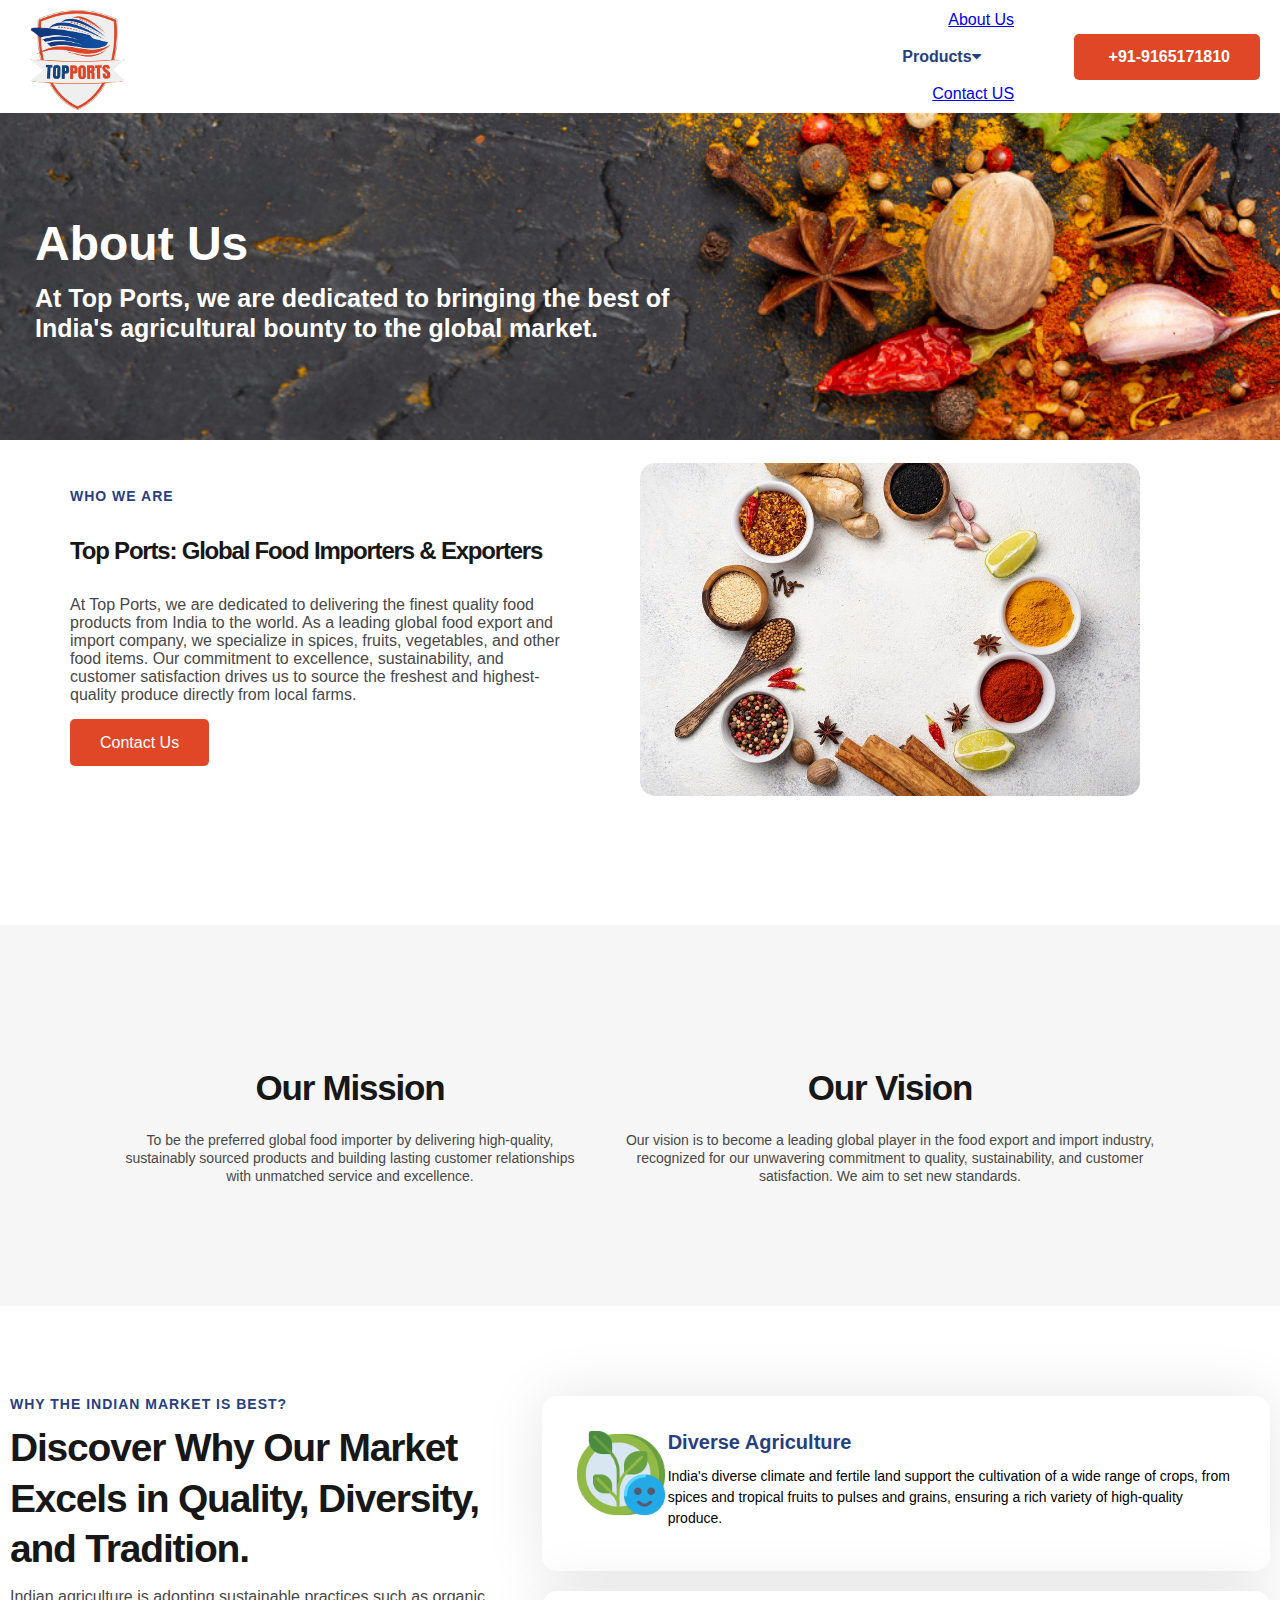
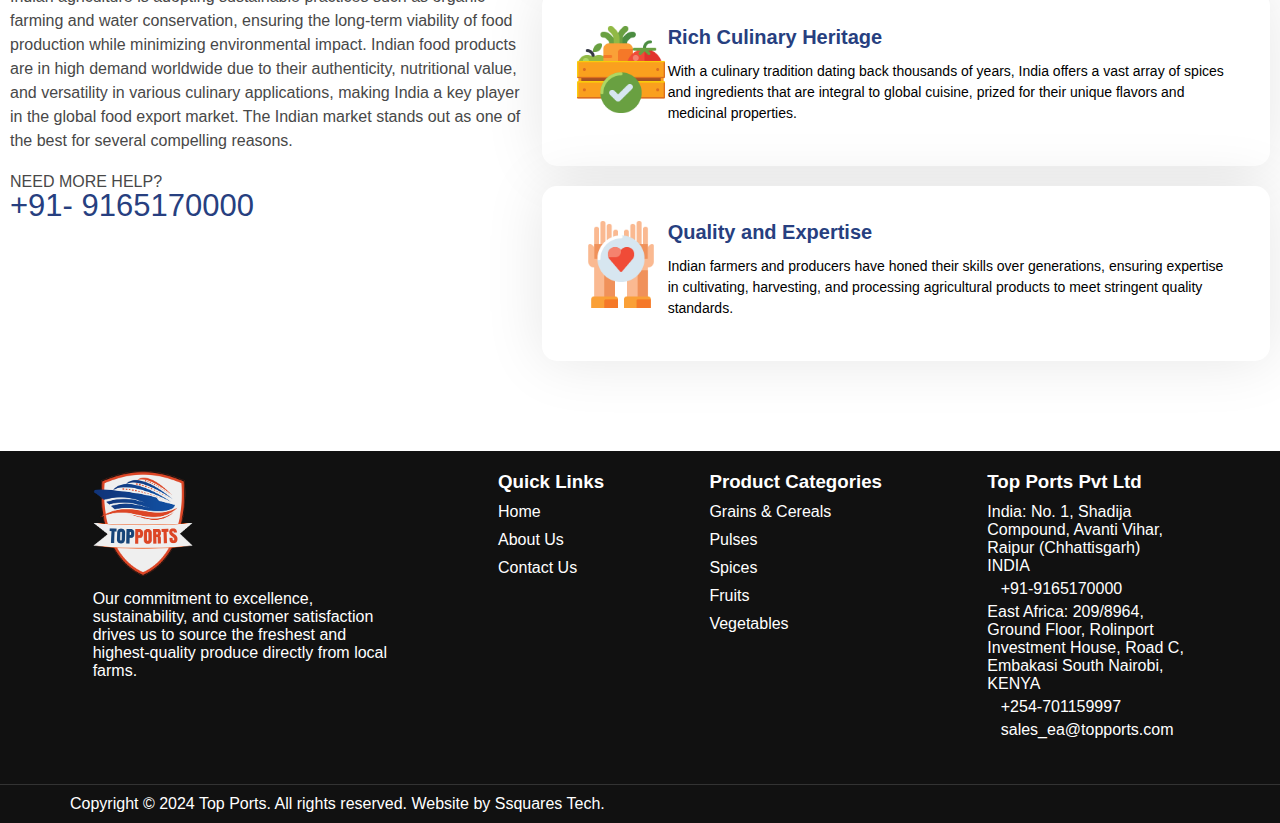
<file: about.html>
<!DOCTYPE html>
<html lang="en">
<head>
    <meta charset="UTF-8">
    <meta name="viewport" content="width=device-width, initial-scale=1.0">
    <title>AboutUs-TopPorts</title>
    <link rel="stylesheet" href="about.css">
    <link rel="stylesheet" href="https://cdnjs.cloudflare.com/ajax/libs/font-awesome/4.7.0/css/font-awesome.min.css">
    <link rel="stylesheet" href="https://site-assets.fontawesome.com/releases/v6.6.0/css/all.css">
    <link rel="stylesheet" href="https://site-assets.fontawesome.com/releases/v6.6.0/css/sharp-duotone-solid.css">
    <link rel="stylesheet" href="https://site-assets.fontawesome.com/releases/v6.6.0/css/sharp-thin.css">
    <link rel="stylesheet" href="https://site-assets.fontawesome.com/releases/v6.6.0/css/sharp-solid.css">
    <link rel="stylesheet" href="https://site-assets.fontawesome.com/releases/v6.6.0/css/sharp-regular.css">
    <link rel="stylesheet" href="https://site-assets.fontawesome.com/releases/v6.6.0/css/sharp-light.css">
    <link rel="stylesheet" href="https://cdnjs.cloudflare.com/ajax/libs/OwlCarousel2/2.3.4/assets/owl.carousel.min.css" integrity="sha512-tS3S5qG0BlhnQROyJXvNjeEM4UpMXHrQfTGmbQ1gKmelCxlSEBUaxhRBj/EFTzpbP4RVSrpEikbmdJobCvhE3g==" crossorigin="anonymous" referrerpolicy="no-referrer" />
    <link rel="stylesheet" href="https://cdnjs.cloudflare.com/ajax/libs/OwlCarousel2/2.3.4/assets/owl.theme.default.min.css" integrity="sha512-sMXtMNL1zRzolHYKEujM2AqCLUR9F2C4/05cdbxjjLSRvMQIciEPCQZo++nk7go3BtSuK9kfa/s+a4f4i5pLkw==" crossorigin="anonymous" referrerpolicy="no-referrer" />

</head>
<body>
    <section class="header">
        <nav>
            <a href="index.html"><img src="img/TopPorts-logo.png"></a>

            <div class="navbar" id="navbar">
                
                <a href="about.html">About Us</a>
                <div class="subnav">
                  <button class="subnavbtn">Products<i class="fa fa-caret-down"></i></button>
                  <div class="subnav-content">
                    <a href="#company">Fruits</a>
                    <a href="#team">Grains & Cereals</a>
                    <a href="#careers">Pulses</a>
                    <a href="#careers">Spices</a>
                    <a href="#careers">Vegetables</a>
                  </div>
                </div>
                <a href="contact.html">Contact US</a>
            </div>
            <i id="openIcon" class="fa-duotone fa-solid fa-bars" onclick="showMenu()"></i>
            <i id="closeIcon" class="fa-sharp fa-solid fa-x" onclick="hideMenu()"></i>

        </nav>

        <div class="call">
            <div class="phone-call">
                <i class="fa fa-regular fa-phone-volume"></i>
                <span>+91-9165171810</span>
            </div>
        </div>
    </section>

    <!----- About Us ----->
    <section class="about">
        <div class="about-image"></div>
        <div class="about-text">
           <h1>About Us</h1>
           <h4>At Top Ports, we are dedicated to bringing the best of <br>India's agricultural bounty to the global market.</h4>
        </div> 
    </section>

    <!-- WHO WE ARE -->
    <section class="wwa-main">
        
        <div class="wwa">
            <div class="wwa-text">
                <h6>WHO WE ARE</h6>
                <h2>Top Ports: Global Food Importers & Exporters</h2>
                <p>At Top Ports, we are dedicated to delivering the finest quality food products from India to the world. As a leading global food export and import company, we specialize in spices, fruits, vegetables, and other food items. Our commitment to excellence, sustainability, and customer satisfaction drives us to source the freshest and highest-quality produce directly from local farms.</p>
                <a href="contact.html" class="about-btn">Contact Us</a>
            </div>
        </div>  
        <div class="wwa">
            <div class="wwa-pic">
                <img src="img/about-us-2jpg.jpg">
            </div>
        </div>
    </section>


    <!-- Our Mission -->
    <section class="our-main">
        <div class="o-m">
            <i style="color: #DF4727; font-size: 35px; margin-bottom: 10px;" class="fa-sharp fa-solid fa-crosshairs"></i>
            <h2>Our Mission</h2>
            <p>To be the preferred global food importer by delivering high-quality, sustainably sourced products and building lasting customer relationships with unmatched service and excellence.</p>
        </div>

        <div class="o-v">
            <i style="color: #DF4727; font-size: 35px; margin-bottom: 10px;" class="fa-sharp fa-solid fa-eye"></i>
            <h2>Our Vision</h2>
            <p>Our vision is to become a leading global player in the food export and import industry, recognized for our unwavering commitment to quality, sustainability, and customer satisfaction. We aim to set new standards.</p>
        </div>
    </section>







   



    <!-- WHY THE INDIAN MARKET IS BEST? -->
    <section class="imb">
        <div class="imb-main">
            <div class="imb-text">
                <h6>WHY THE INDIAN MARKET IS BEST?</h6>
                <h2>Discover Why Our Market Excels in Quality, Diversity, and Tradition.</h2>
                <p>Indian agriculture is adopting sustainable practices such as organic farming and water conservation, ensuring the long-term viability of food production while minimizing environmental impact. Indian food products are in high demand worldwide due to their authenticity, nutritional value, and versatility in various culinary applications, making India a key player in the global food export market. The Indian market stands out as one of the best for several compelling reasons.</p>
                <p><i style="color: #DF4727; font-size: 20px;" class="fa-sharp fa-solid fa-circle-phone"></i> NEED MORE HELP? <br><span style="color: #273F80; font-size: 31px;">+91- 9165170000</span></p>
            </div>
            <div class="imb-submain">
                <div class="imb-box">
                    <div class="imb-pic">
                        <img src="img/Vegan-Friendly.png">
                    </div>
                    <div class="imb-t">
                        <h1>Diverse Agriculture</h1>
                        <p>India's diverse climate and fertile land support the cultivation of a wide range of crops, from spices and tropical fruits to pulses and grains, ensuring a rich variety of high-quality produce.</p>
                    </div>
                </div>
                <div class="imb-box">
                    <div class="imb-pic">
                        <img src="img/Fresh-Produce.png">
                    </div>
                    <div class="imb-t">
                        <h1>Rich Culinary Heritage</h1>
                        <p>With a culinary tradition dating back thousands of years, India offers a vast array of spices and ingredients that are integral to global cuisine, prized for their unique flavors and medicinal properties.</p>
                    </div>
                </div>
                <div class="imb-box">
                    <div class="imb-pic">
                        <img src="img/Handmade-1.png">
                    </div>
                    <div class="imb-t">
                        <h1>Quality and Expertise</h1>
                        <p>Indian farmers and producers have honed their skills over generations, ensuring expertise in cultivating, harvesting, and processing agricultural products to meet stringent quality standards.</p>
                    </div>
                </div>
            </div> 
        </div>
    </section>












    <footer class="footer">
        <div class="footer-container">
            <div class="footer-logo">
                <img src="img/TopPorts-logo.png" alt="Top Ports Logo" class="logo">
                <p>Our commitment to excellence, sustainability, and customer satisfaction drives us to source the freshest and highest-quality produce directly from local farms.</p>
            </div>
            <div class="footer-links">
                <h3>Quick Links</h3>
                <ul>
                    <li><a href="#"><i style="color: #DF4727; font-size: 12px;" class="fa-sharp fa-solid fa-greater-than"></i> Home</a></li>
                    <li><a href="#"><i style="color: #DF4727; font-size: 12px;" class="fa-sharp fa-solid fa-greater-than"></i> About Us</a></li>
                    <li><a href="#"><i style="color: #DF4727; font-size: 12px;" class="fa-sharp fa-solid fa-greater-than"></i> Contact Us</a></li>
                </ul>
            </div>
            <div class="footer-categories">
                <h3>Product Categories</h3>
                <ul>
                    <li><a href="#"><i style="color: #DF4727; font-size: 12px;" class="fa-sharp fa-solid fa-greater-than"></i> Grains & Cereals</a></li>
                    <li><a href="#"><i style="color: #DF4727; font-size: 12px;" class="fa-sharp fa-solid fa-greater-than"></i> Pulses</a></li>
                    <li><a href="#"><i style="color: #DF4727; font-size: 12px;" class="fa-sharp fa-solid fa-greater-than"></i> Spices</a></li>
                    <li><a href="#"><i style="color: #DF4727; font-size: 12px;" class="fa-sharp fa-solid fa-greater-than"></i> Fruits</a></li>
                    <li><a href="#"><i style="color: #DF4727; font-size: 12px;" class="fa-sharp fa-solid fa-greater-than"></i> Vegetables</a></li>
                </ul>
            </div>
            <div class="footer-contact">
                <h3>Top Ports Pvt Ltd</h3>
                <p><i style="color: #DF4727; font-size: 12px;" class="fa-sharp fa-regular fa-location-dot"></i> India: No. 1, Shadija Compound, Avanti Vihar, Raipur (Chhattisgarh) INDIA</p>
                <p><i style="color: #DF4727; font-size: 12px;" class="fa-sharp-duotone fa-solid fa-phone"></i> +91-9165170000</p>
                <p><i style="color: #DF4727; font-size: 12px;" class="fa-sharp fa-regular fa-location-dot"></i> East Africa: 209/8964, Ground Floor, Rolinport Investment House, Road C, Embakasi South Nairobi, KENYA</p>
                <p><i style="color: #DF4727; font-size: 12px;" class="fa-sharp-duotone fa-solid fa-phone"></i> +254-701159997</p>
                <p><i style="color: #DF4727; font-size: 12px;" class="fa-duotone fa-solid fa-envelope"></i> sales_ea@topports.com</p>
            </div>
        </div>
        <div class="footer-bottom">
            <p>Copyright © 2024 Top Ports. All rights reserved. Website by Ssquares Tech.</p>
            <div class="social-icons">
                <a href="#"><i style="color: #DF4727; font-size: 28px;" class="fa-brands fa-square-facebook"></i></a>
                <a href="#"><i style="color: #DF4727; font-size: 28px;" class="fa-brands fa-square-instagram"></i></a>
                <a href="#"><i style="color: #DF4727; font-size: 28px;" class="fa-brands fa-square-twitter"></i></a>
            </div>
        </div>
    </footer>

    
   
    

    <script src="https://cdnjs.cloudflare.com/ajax/libs/jquery/3.7.1/jquery.min.js" integrity="sha512-v2CJ7UaYy4JwqLDIrZUI/4hqeoQieOmAZNXBeQyjo21dadnwR+8ZaIJVT8EE2iyI61OV8e6M8PP2/4hpQINQ/g==" crossorigin="anonymous" referrerpolicy="no-referrer"></script>
    <script src="https://cdnjs.cloudflare.com/ajax/libs/OwlCarousel2/2.3.4/owl.carousel.min.js" integrity="sha512-bPs7Ae6pVvhOSiIcyUClR7/q2OAsRiovw4vAkX+zJbw3ShAeeqezq50RIIcIURq7Oa20rW2n2q+fyXBNcU9lrw==" crossorigin="anonymous" referrerpolicy="no-referrer"></script>
    <script type="text/javascript">
        $('.owl-carousel').owlCarousel({
            loop:true,
            margin:20,
            nav:false,
            dot:true,
            responsive:{
                0:{
                    items:1
                },
                600:{
                    items:1
                },
                1000:{
                    items:3
                }
            }
        })
    </script>

    

    <!----JavaScript for Toggle Menu---->
    <script>
        var navLinks= document.getElementById("navLinks");
        function showMenu() {
            navLinks.style.right = "0";
            if (navLinks.style.display === "block") {
                navLinks.style.display = "none";
            } else {
              navLinks.style.display = "block";
        }
        }
        // function hideMenu() {
        //     navLinks.style.right = "-100%";
        // }
    </script>



</body>
</html>
</file>
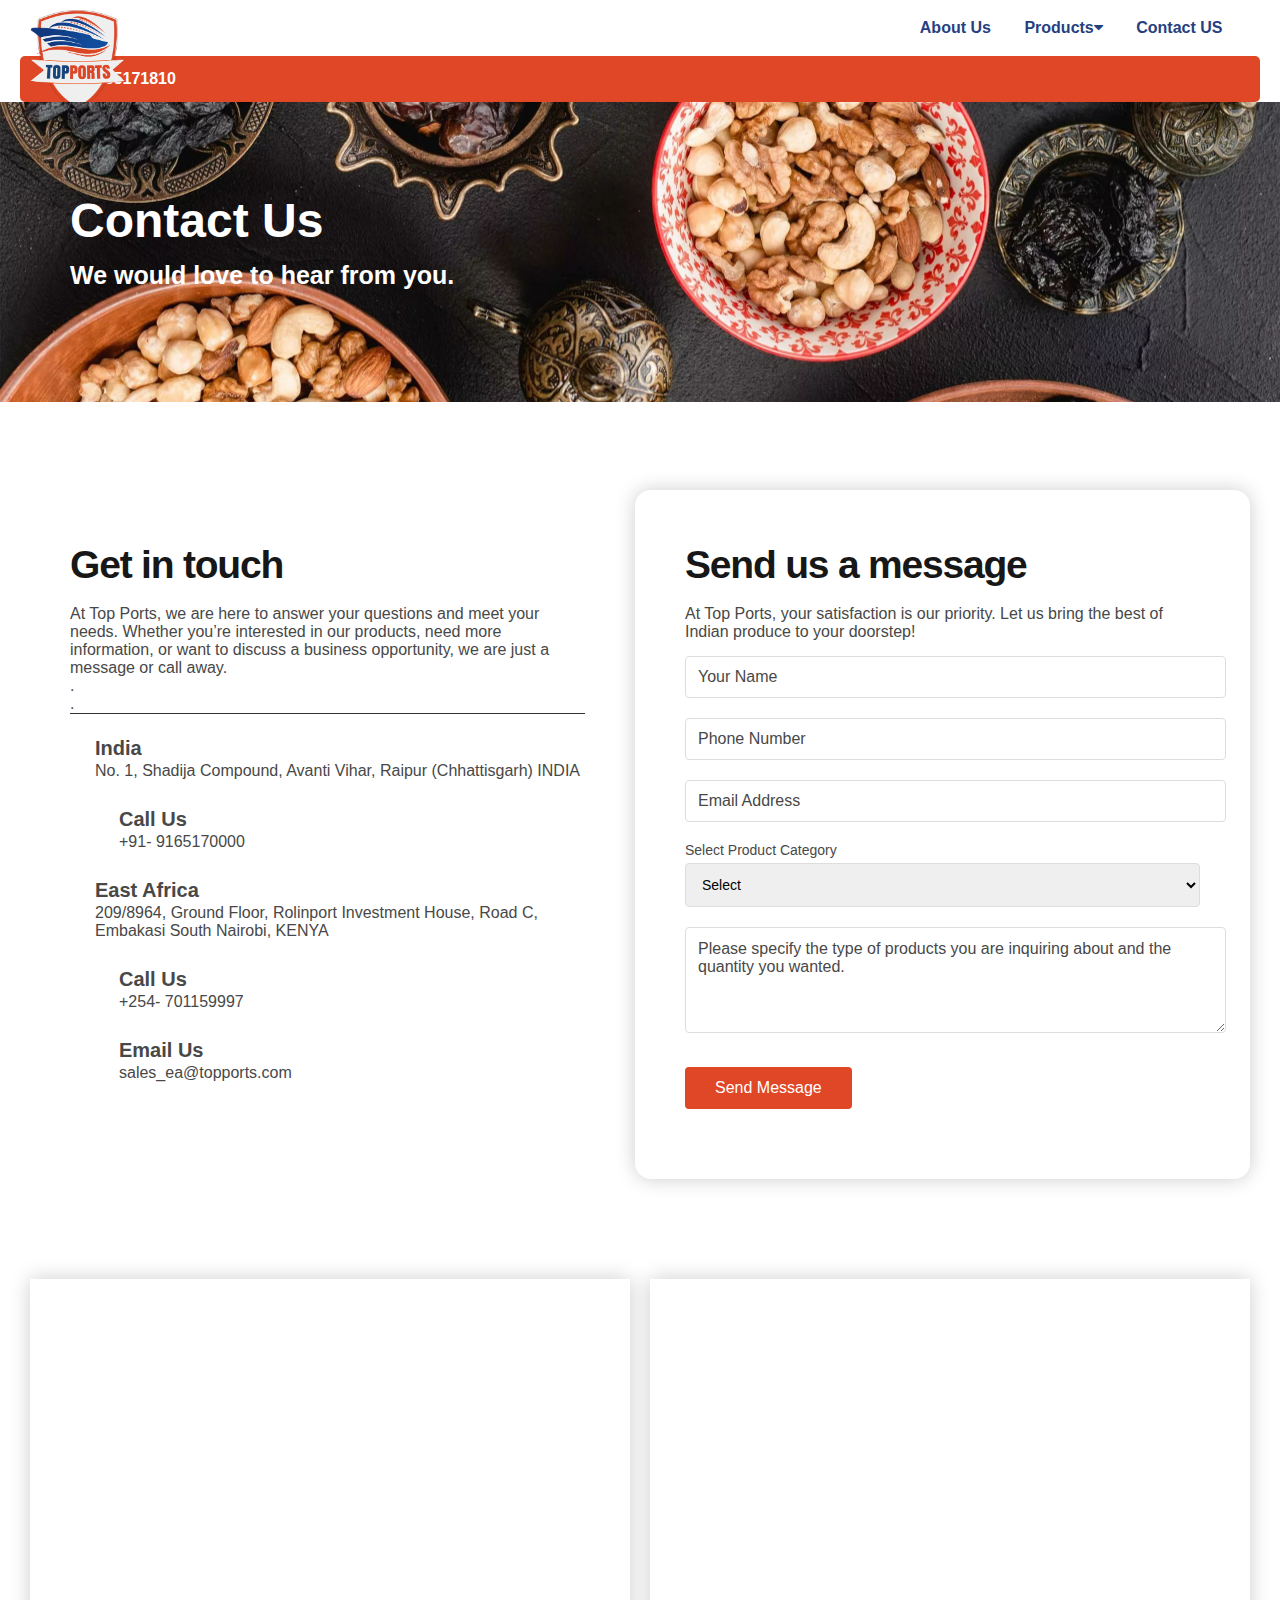
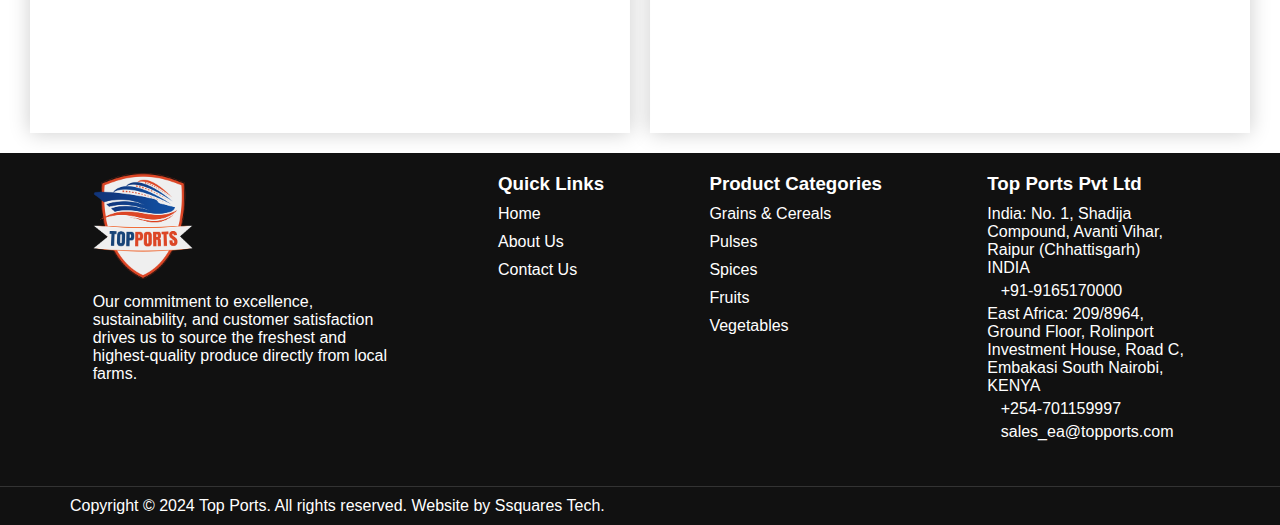
<file: contact.html>
<!DOCTYPE html>
<html lang="en">
<head>
    <meta charset="UTF-8">
    <meta name="viewport" content="width=device-width, initial-scale=1.0">
    <title>Contact-TopPorts</title>
    <link rel="stylesheet" href="contact.css">
    <link rel="stylesheet" href="about.css">
    <link rel="stylesheet" href="https://cdnjs.cloudflare.com/ajax/libs/font-awesome/4.7.0/css/font-awesome.min.css">
    <link rel="stylesheet" href="https://site-assets.fontawesome.com/releases/v6.6.0/css/all.css">
    <link rel="stylesheet" href="https://site-assets.fontawesome.com/releases/v6.6.0/css/sharp-duotone-solid.css">
    <link rel="stylesheet" href="https://site-assets.fontawesome.com/releases/v6.6.0/css/sharp-thin.css">
    <link rel="stylesheet" href="https://site-assets.fontawesome.com/releases/v6.6.0/css/sharp-solid.css">
    <link rel="stylesheet" href="https://site-assets.fontawesome.com/releases/v6.6.0/css/sharp-regular.css">
    <link rel="stylesheet" href="https://site-assets.fontawesome.com/releases/v6.6.0/css/sharp-light.css">
</head>
<body>
    <header>
        <nav>
            <a href="index.html"><img src="img/TopPorts-logo.png"></a>

            <div class="nav-links" id="nav-links">
                
                <a href="#home">About Us</a>
                <div class="subnav">
                  <button class="subnavbtn">Products<i class="fa fa-caret-down"></i></button>
                  <div class="subnav-content">
                    <a href="#company">Fruits</a>
                    <a href="#team">Grains & Cereals</a>
                    <a href="#careers">Pulses</a>
                    <a href="#careers">Spices</a>
                    <a href="#careers">Vegetables</a>
                  </div>
                </div>
                <a href="#contact">Contact US</a>
            </div>
            <i id="openIcon" class="fa-duotone fa-solid fa-bars" onclick="showMenu()"></i>
            <i id="closeIcon" class="fa-sharp fa-solid fa-x" onclick="hideMenu()"></i>

        </nav>

        <div class="call">
            <div class="phone-call">
                <i class="fa fa-regular fa-phone-volume"></i>
                <span>+91-9165171810</span>
            </div>
        </div>
    </header>
    <main>
         <!----- Contact Us ----->
    <section class="contact">
        <div class="contact-image"></div>
        <div class="contact-text">
           <h1>Contact Us</h1>
           <h4>We would love to hear from you.</h4>
        </div> 
    </section>

          <!-- Details -->
    <section class="details">
        <div class="details-main">
            <div class="d-main">

                <div class="git">
                    <h2>Get in touch</h2>
                    <p>At Top Ports, we are here to answer your questions and meet your needs. Whether you’re interested in our products, need more information, or want to discuss a business opportunity, we are just a message or call away.<br>.<br>.</p>  
                </div>

                <div class="git-info">
    
                    <div class="git-data">
                        <div class="git-pic">
                            <i style="color: #DF4727; font-size: 32px;" class="fa-sharp fa-regular fa-location-dot"></i>
                        </div>
                        <div class="git-text">
                            <h1>India</h1>
                            <p>No. 1, Shadija Compound, Avanti Vihar, Raipur (Chhattisgarh) INDIA</p>
                        </div>    
                    </div>
                    <div class="git-data">
                        <div class="git-pic">
                            <i style="color: #DF4727; font-size: 32px;" class="fa-sharp-duotone fa-solid fa-phone"></i>
                        </div>
                        <div class="git-text">
                            <h1>Call Us</h1>
                            <p>+91- 9165170000</p>
                        </div>    
                    </div>
                    <div class="git-data">
                        <div class="git-pic">
                            <i style="color: #DF4727; font-size: 32px;" class="fa-sharp fa-regular fa-location-dot"></i>
                        </div>
                        <div class="git-text">
                            <h1>East Africa</h1>
                            <p>209/8964, Ground Floor, Rolinport Investment House, Road C, Embakasi South Nairobi, KENYA</p>
                        </div>    
                    </div>
                    <div class="git-data">
                        <div class="git-pic">
                            <i style="color: #DF4727; font-size: 32px;" class="fa-sharp-duotone fa-solid fa-phone"></i>
                        </div>
                        <div class="git-text">
                            <h1>Call Us</h1>
                            <p>+254- 701159997</p>
                        </div>    
                    </div>
                    <div class="git-data">
                        <div class="git-pic">
                            <i style="color: #DF4727; font-size: 32px;" class="fa-duotone fa-solid fa-envelope"></i>
                        </div>
                        <div class="git-text">
                            <h1>Email Us</h1>
                            <p>sales_ea@topports.com</p>
                        </div>    
                    </div>
                </div>
            </div>

            <!-- Send us a message -->
            <div class="msg-main">
                <div class="msg-text">
                    <h2>Send us a message</h2>
                    <p>At Top Ports, your satisfaction is our priority. Let us bring the best of Indian produce to your doorstep!</p>
                    <form action="#" method="post" class="msg-form">
                        <div class="form-group">
                            <!-- <label for="name">Your Name</label> -->
                            <input type="name" id="name" name="name" placeholder="Your Name" required>
                        </div>
                        <div class="form-group">
                            <!-- <label for="contact">Contact Number</label> -->
                            <input type="number" id="number" name="number" placeholder="Phone Number" required>
                        </div>
                        <div class="form-group">
                            <!-- <label for="email">Your Email</label> -->
                            <input type="email" id="email" name="email" placeholder="Email Address" required>
                        </div>
                        <div class="form-group">
                            <label for="product">Select Product Category</label>
                            <select id="product" name="product">
                                <option value="select">Select</option>
                                <option value="fruits">Fruits</option>
                                <option value="grainsandcereals">Grains & Cereals</option>
                                <option value="pulses">Pulses</option>
                                <option value="spices">Spices</option>
                                <option value="vegetables">Vegetables</option>
                            </select>
                        </div>
                        <div class="form-group">
                            <!-- <label for="message">Your Message (Optional)</label> -->
                            <textarea id="message" name="message" rows="5" placeholder="Please specify the type of products you are inquiring about and the quantity you wanted."></textarea>
                        </div>
                        <div class="form-group">
                            <button type="send-message">Send Message</button>
                        </div>
                    </form>
                </div>
            </div>
        </div>
    </section>


    <!--       Address MAPS     -->
    <section class="maps">
        <div class="map-main">
            <div class="map">
                <iframe src="https://www.google.com/maps/embed?pb=!1m14!1m8!1m3!1d29749.00665639729!2d81.669454!3d21.246681!3m2!1i1024!2i768!4f13.1!3m3!1m2!1s0x3a28dd0d2ce2bf6d%3A0xb938e2ce64ff2806!2sShadija%20compound%2C%20avanti%20vihar!5e0!3m2!1sen!2sus!4v1721643512817!5m2!1sen!2sus" width="600" height="450" style="border:0;" allowfullscreen="" loading="lazy" referrerpolicy="no-referrer-when-downgrade"></iframe>
            </div>
            <div class="map">
                <iframe src="https://www.google.com/maps/embed?pb=!1m14!1m8!1m3!1d31910.002820138165!2d36.866883!3d-1.325714!3m2!1i1024!2i768!4f13.1!3m3!1m2!1s0x182f11f54a0d59eb%3A0x59cd43dbd217326f!2sRoad%20C%2C%20Nairobi%2C%20Kenya!5e0!3m2!1sen!2sus!4v1721643732424!5m2!1sen!2sus" width="600" height="450" style="border:0;" allowfullscreen="" loading="lazy" referrerpolicy="no-referrer-when-downgrade"></iframe>
            </div>
        </div>
    </section>
    </main>


    <footer class="footer">
        <div class="footer-container">
            <div class="footer-logo">
                <img src="img/TopPorts-logo.png" alt="Top Ports Logo" class="logo">
                <p>Our commitment to excellence, sustainability, and customer satisfaction drives us to source the freshest and highest-quality produce directly from local farms.</p>
            </div>
            <div class="footer-links">
                <h3>Quick Links</h3>
                <ul>
                    <li><a href="#"><i style="color: #DF4727; font-size: 12px;" class="fa-sharp fa-solid fa-greater-than"></i> Home</a></li>
                    <li><a href="#"><i style="color: #DF4727; font-size: 12px;" class="fa-sharp fa-solid fa-greater-than"></i> About Us</a></li>
                    <li><a href="#"><i style="color: #DF4727; font-size: 12px;" class="fa-sharp fa-solid fa-greater-than"></i> Contact Us</a></li>
                </ul>
            </div>
            <div class="footer-categories">
                <h3>Product Categories</h3>
                <ul>
                    <li><a href="#"><i style="color: #DF4727; font-size: 12px;" class="fa-sharp fa-solid fa-greater-than"></i> Grains & Cereals</a></li>
                    <li><a href="#"><i style="color: #DF4727; font-size: 12px;" class="fa-sharp fa-solid fa-greater-than"></i> Pulses</a></li>
                    <li><a href="#"><i style="color: #DF4727; font-size: 12px;" class="fa-sharp fa-solid fa-greater-than"></i> Spices</a></li>
                    <li><a href="#"><i style="color: #DF4727; font-size: 12px;" class="fa-sharp fa-solid fa-greater-than"></i> Fruits</a></li>
                    <li><a href="#"><i style="color: #DF4727; font-size: 12px;" class="fa-sharp fa-solid fa-greater-than"></i> Vegetables</a></li>
                </ul>
            </div>
            <div class="footer-contact">
                <h3>Top Ports Pvt Ltd</h3>
                <p><i style="color: #DF4727; font-size: 12px;" class="fa-sharp fa-regular fa-location-dot"></i> India: No. 1, Shadija Compound, Avanti Vihar, Raipur (Chhattisgarh) INDIA</p>
                <p><i style="color: #DF4727; font-size: 12px;" class="fa-sharp-duotone fa-solid fa-phone"></i> +91-9165170000</p>
                <p><i style="color: #DF4727; font-size: 12px;" class="fa-sharp fa-regular fa-location-dot"></i> East Africa: 209/8964, Ground Floor, Rolinport Investment House, Road C, Embakasi South Nairobi, KENYA</p>
                <p><i style="color: #DF4727; font-size: 12px;" class="fa-sharp-duotone fa-solid fa-phone"></i> +254-701159997</p>
                <p><i style="color: #DF4727; font-size: 12px;" class="fa-duotone fa-solid fa-envelope"></i> sales_ea@topports.com</p>
            </div>
        </div>
        <div class="footer-bottom">
            <p>Copyright © 2024 Top Ports. All rights reserved. Website by Ssquares Tech.</p>
            <div class="social-icons">
                <a href="#"><i style="color: #DF4727; font-size: 28px;" class="fa-brands fa-square-facebook"></i></a>
                <a href="#"><i style="color: #DF4727; font-size: 28px;" class="fa-brands fa-square-instagram"></i></a>
                <a href="#"><i style="color: #DF4727; font-size: 28px;" class="fa-brands fa-square-twitter"></i></a>
            </div>
        </div>
    </footer>


    
    <!----JavaScript for Toggle Menu---->
    <script>
        var navLinks= document.getElementById("navLinks");
        function showMenu() {
            navLinks.style.right = "0";
            if (navLinks.style.display === "block") {
                navLinks.style.display = "none";
            } else {
              navLinks.style.display = "block";
        }
        }
        // function hideMenu() {
        //     navLinks.style.right = "-100%";
        // }
    </script>


</body>
</html>
</file>
<file: about.css>
*{
    margin: 0;
    padding:0;
    font-family: 'jost', sans-serif;
    
}

.header{
    height: 113px;
    max-width: 100%;
    background-position: center;
    background-size: cover;
    position: relative;
    background-color: #FFFFFF;
    display: flex;
    align-items: center;
    text-align: right;
    justify-content: right;

}
nav{
    display: flex;
    justify-content: space-around;
    align-items: center;
    padding-left: 40px;
    padding-right: 40px;
    /* text-align: right; */
}

nav img{
    max-width: 110px;
    height: 100px;
    margin: 0px 0px -32px;
    padding: 10px;
    position: absolute;  
    top: 0;
    left: 20px;
}
  
.nav-links {
    overflow: visible;
    display: flex;
    max-width: 100%;
    height: 56px;
    flex: 1;
    text-align: center;  
    justify-content: right;
}

.nav-links a {
    color: #273F80;
    fill: #273F80;
    text-decoration: none;
    font-size: 16px;
    font-weight: 600;
    line-height: 1.5em;
    margin: 0px 17.5px 0px 0px;
    padding: 16px 0px;
    text-align: center;
  
}
  
.subnav {
    overflow: visible;
}
  
.subnav .subnavbtn {
    color: #273F80;
    fill: #273F80;
    text-decoration: none;
    font-size: 16px;
    font-weight: 600;
    line-height: 1.5em;
    margin: 0px 17.5px 0px 0px;
    padding: 16px 16px;
    text-align: right;
    border: none;
    outline: none;
    background-color: inherit;
    
}
  
.nav-links a:hover, .subnav:hover .subnavbtn {
    color: #DF4727;
}
  
.subnav-content {
    display: none;
    position: absolute;
    background-color: #FFFFFF;
    width: 199px;
    text-align: center;
    border-radius: 5px;
    margin-top: 2px;
    z-index: 1;
}
  
.subnav-content a {
    /* float: center; */
    color: #273F80;
    text-decoration: none;
    margin-right: 0px;
}
  
.subnav-content a:hover {
    background-color: #eee;
    color: #DF4727;
}
  
.subnav:hover .subnav-content {
    display: flex;
    flex-direction: column;
}

.phone-call{ 
    background-color: #DF4727;
    color: #FFFFFF;
    fill: #FFFFFF;
    font-size: 16px;
    font-family: 'Inter', sans-serif;
    font-weight: 600;
    line-height: 1.5em;
    border-style: solid;
    border-width: 0px 0px 0px 0px;
    border-color: #DF4727;
    border-radius: 5px 5px 5px 5px;
    padding: 11px 30px 11px 30px;
    margin: 0px 20px 0px 20px;
    align-items: center;
    justify-content: right;
    cursor: pointer;
}

nav .fa-sharp{
    display: none;
}
nav .fa-duotone {
    display: none;
}



/* About Us */

.about-image{
    height: 327px;
    max-width: 100%;
    background:url(img/top-ports-1.webp) ;
    background-position: center;
    background-size: cover;
    position: relative;
}
.about-text{
    position: relative; 
    margin-top: -235px;
    padding-left: 35px;
}

.about-text h1{ 
    color: #FFFFFF;
    font-size: 48px;
    font-weight: 600;
    line-height: 1.2em;
    letter-spacing: 0px;
    margin-top: 10px;
    margin-bottom: 10px;
}
.about-text h4{
    color: #FFFFFF;
    font-size: 25px;
    font-weight: 600;
    line-height: 1.2em;
    letter-spacing: 0px;
    margin-top: 10px;
    margin-bottom: 10px;
}
.about-btn{
    font-family: "Inter",sans-serif;
    font-size: 16px;
    font-weight: 500;
    line-height: 1em;
    color: #FFFFFF;
    background-color: #DF4727;
    border-style: solid;
    border-width: 0px 0px 0px 0px;
    border-color: #DF4727;
    border-radius: 5px 5px 5px 5px;
    text-decoration: none;
    padding-top: 15px;
    padding-right: 30px;
    padding-bottom: 15px;
    padding-left: 30px;
    cursor: pointer;
}


/* <!-- Our Mission --> */
.our-main{
    max-width: 100%;
    height: 100%;
    display: flex;
    flex-basis: 50%;
    background-color: #f6f6f6;
    padding: 80px 100px 80px 100px;
    
}
.o-m, .o-v {
    text-align: center;
    box-sizing: border-box;
    justify-content: space-between;
    margin: 20px;
}
.o-m h2, .o-v h2{
    font-size: 35px;
    color: #171717;
    line-height: 1.3em;
    font-weight: 600;
    letter-spacing: -1.2px;
    margin-bottom: 20px;
}
.o-m p, .o-v p{ 
    font-size: 14px;
    color: #484848;
    line-height: 1.3em;
    font-weight: 500;
    margin-bottom: 20px;
}


/* <!-- WHO WE ARE --> */
.wwa-main{
    display: flex;
    margin: 120px 70px 125px 70px;
}
.wwa{ flex-basis: 50%; 
    margin: 0px 70px 0px 0px;
    
}
.wwa-pic img{
    height: auto;
    max-width: 100%;
    object-fit: cover;
    object-position: center center;
    border-radius: 15px 15px 15px 15px;
}
.wwa-text h6{ 
    line-height: 1.25em;
    margin: 0;
    color: #273F80;
    font-family: "Josefin Sans", Sans-serif;
    font-size: 14px;
    font-weight: 600;
    text-transform: uppercase;
    letter-spacing: 1px;
    margin-top: 25px;
}
.wwa-text h2{ 
    line-height: 1.3em;
    margin: 0;
    color: #171717;
    font-weight: 600;
    letter-spacing: -1.2px;
    margin-top: 30px;
    margin-bottom: 30px;
}
.wwa-text p{
    color: #484848;
    font: 16px "Inter",sans-serif;
    margin-bottom: 30px;
}





/* <!-- WHY THE INDIAN MARKET IS BEST? --> */
.imb{
    min-width: 100%;
    height: auto;
    margin: 80px 10px 80px 0px;
    padding: auto;

}
.imb-main{
    display: flex;
    flex-basis: 90%;
    position: relative;
    box-sizing: border-box;
}
.imb-submain{
    display: flex;
    flex-direction: column;
}
.imb-text{
    max-width: 40%;
    height: auto;
    padding: 10px;
}
.imb-text h6{
    line-height: 1.25em;
    color: #273F80;
    font-family: "Josefin Sans", Sans-serif;
    font-size: 14px;
    font-weight: 600;
    letter-spacing: 1px;
    margin-bottom: 10px;
}
.imb-text h2{
    line-height: 1.3em;
    color: #171717;
    font-size: 39px;
    font-weight: 600;
    letter-spacing: -1.2px;
    margin-bottom: 10px;
}
.imb-text p{
    color: #484848;
    font: 16px "Inter",sans-serif;
    font-weight: 400;
    line-height: 1.5em;
    margin-bottom: 15px;
}
.imb-box{
    position: relative;
    display: flex;
    flex-direction: row;
    max-width: 100%;
    padding: 2em 2em 2em 2em;
    border-radius: 15px 15px 15px 15px;
    margin: 10px;
    background-color: #FFFFFF;
    box-shadow: 0px 0px 60px 0px rgba(0, 0, 0, 0.1);
    transition: 0.4s;
}
.imb-box:hover{
    box-shadow: 0 0 20px rgba(0, 0, 0, 0.2);
    transform:scale(1.1)
}
.imb-pic img{
    max-width: 93.66px;
    height: 93.66px;
}
.imb-t h1{
    margin-bottom: 7px;
    color: #273F80;
    font-size: 20px;
    font-weight: 600;
    line-height: 1.4em;
    text-align: start;
    margin-bottom: 10px;
}
.imb-t p{
    font-family: "Inter", Sans-serif;
    font-size: 14px;
    font-weight: 400;
    line-height: 1.5em;
    margin-bottom: 10px;
}










.footer {
    background-color: #111;
    color: white;
    padding: 0px;
}

.footer-container {
    display: flex;
    justify-content: space-around;
    align-items: flex-start;
    padding: 20px;
    max-width: 1200px;
    margin: 0 auto;
}

.footer-logo {
    max-width: 300px;
}

.footer-logo .logo {
    width: 100px;
    margin-bottom: 10px;
}

.footer-links, .footer-categories, .footer-contact {
    max-width: 200px;
    font-size: 16px;
}

.footer-links h3, .footer-categories h3, .footer-contact h3 {
    margin-bottom: 10px;
}

.footer-links ul, .footer-categories ul {
    list-style: none;
    padding: 0;
}

.footer-links li, .footer-categories li {
    margin-bottom: 10px;
}

.footer-links a, .footer-categories a {
    text-decoration: none;
    color: white;
    transition: color 0.3s;
}

.footer-links a:hover, .footer-categories a:hover {
    color: #E94E32;
}

.footer-contact p {
    margin: 5px 0;
}

.footer-contact img {
    vertical-align: middle;
    margin-right: 5px;
}

.footer-bottom {
    text-align: left;
    padding: 0px 70px 0px 70px;
    border-top: 1px solid #333;
    margin-top: 20px;
    padding-top: 10px;
}

.footer-bottom .social-icons {
    text-align: right;
    padding-bottom: 10px;
}










/* Responsive design */
@media (max-width: 700px){

    .nav-links {
        display: block;
        position: absolute;
        height: 110px;
        width: 100%;
        top: 100%;
        right: -100%;
        background-color: #FFFFFF;
        z-index: 2;
    }
    .nav-links a{
        padding: 10px;
    }
    nav .fa-sharp{
        margin-top: 20px;
        /* display: block; */
        color: #DF4727;
        margin: 20px;
        font-size: 25px;
        cursor: pointer;
    }
    nav .fa-duotone {
        display: block;
        color: #DF4727;
        margin: 20px;
        font-size: 25px;
        cursor: pointer;
    }


    .phone-call{ 
        display: none;
    }

    .home-option{
        position: relative;
        display: flex;
        flex-direction: column;
        max-width: 100%;
        padding: 2em 2em 2em 2em;
        /* border-radius: 15px 15px 15px 15px; */
        margin: 0px 45px 0px 45px;
        background-color: #FFFFFF;
        margin-top: 70px;
        box-shadow: 0 4px 8px 0 rgba(0, 0, 0, 0.2), 0 6px 20px 0 rgba(0, 0, 0, 0.19);
    }
    .h-o{ display: flex; 
    flex-direction: column;
    justify-content: center;
    align-items: center;
    .h-o-p img{
        height: auto;
        max-width: 70px;
    }
    .h-o-t h1{
        font-size: 17px;
        text-align: center;
    }
    .h-o-t p{
        font-size: 11px;
        text-align: center;
    }
    
}

    /* <!-- WHO WE ARE --> */
.wwa-main{
    flex-direction: column;
    margin: 30px;
}
/* Top Ports Popular Categories */
.cat-main{
    flex-direction: column;
}
.cat-text h2{
    font-size: 35px;
}
.cat-text p{
    font: 14px "Inter",sans-serif;
}

/* <!-- At Top Ports --> */

.atp-pic{
    max-width: 600px;
    height: 596px;
    position: relative;
    background: url(img/cta-bg.jpg);
    background-position: center;
    background-size: cover;
    opacity: 0.9;
    margin-bottom: -233px;
}
.atp-text{
    top: -60px;
    left: 30px;
}
.atp-text h2{
    font-size: 22px;}
.atp-text p{
    font-size: 10px;
}

/* <!-- WHY THE INDIAN MARKET IS BEST? --> */
.imb-main{
    flex-direction: column;
    flex-basis: 50%;
    margin: 20px;
}
.imb-text{
    max-width: 100%;
}
.imb-pic img{
    max-width: 80px;
    height: auto;
    margin-right: 15px;
}
.imb-t h1{
    font-size: 16px;
}
.imb-t p{
    font-size: 11px;
}


.wwa{ flex-basis: 0%; 
    margin: 0px 0px 0px 0px; 
}
.wwo-main{
    margin-top: 35px;
}

/* WHAT WE OFFER */
.wwo-boxes{
    justify-content: center;
}
.wwo-box{
    flex-basis: 100%;
}



/* <!-- TOP PORTS --> */
.tp-text h2{
    font-size: 32px;
}
.tp-box-main{
    display: contents;
}
.tp-boxes{
    margin: 10px 10px 10px 10px;
}

.tp-boxes h3{
    margin-bottom: 10px;
}
.tp-box-2{
    margin-top: 0px; 
}
.tp-box-5{
    margin-top: 0px; 
}


.footer {
    padding: 30px;
}

.footer-container {
    display: contents;
    
}

.footer-links, .footer-categories {
    max-width: 100%;
    font-size: 16px;
    margin-top: 20px;
    /* margin-bottom: 250px; */
}
.footer-links{
    margin-right: 100px;
}
.flex{
    display: flex;
}
.footer-contact{ display: none;}

.footer-bottom {
    text-align: left;
    padding: 0px 70px 0px 70px;
    border-top: 1px solid #333;
    margin-top: 20px;
    padding-top: 10px;
    margin-bottom: 350px;
}


}
</file>
<file: contact.css>
*{
    margin: 0;
    padding:0;
    font-family: 'jost', sans-serif;
    
}

.header{
    height: 113px;
    max-width: 100%;
    background-position: center;
    background-size: cover;
    position: relative;
    background-color: #FFFFFF;
    display: flex;
    align-items: center;
    text-align: right;
    justify-content: right;

}
nav{
    display: flex;
    justify-content: space-around;
    align-items: center;
    padding-left: 40px;
    padding-right: 40px;
    /* text-align: right; */
}

nav img{
    max-width: 110px;
    height: 100px;
    margin: 0px 0px -32px;
    padding: 10px;
    position: absolute;  
    top: 0;
    left: 20px;
}
  
.nav-links {
    overflow: visible;
    display: flex;
    max-width: 100%;
    height: 56px;
    flex: 1;
    text-align: center;  
    justify-content: right;
}

.nav-links a {
    color: #273F80;
    fill: #273F80;
    text-decoration: none;
    font-size: 16px;
    font-weight: 600;
    line-height: 1.5em;
    margin: 0px 17.5px 0px 0px;
    padding: 16px 0px;
    text-align: center;
  
}
  
.subnav {
    overflow: visible;
}
  
.subnav .subnavbtn {
    color: #273F80;
    fill: #273F80;
    text-decoration: none;
    font-size: 16px;
    font-weight: 600;
    line-height: 1.5em;
    margin: 0px 17.5px 0px 0px;
    padding: 16px 16px;
    text-align: right;
    border: none;
    outline: none;
    background-color: inherit;
    
}
  
.nav-links a:hover, .subnav:hover .subnavbtn {
    color: #DF4727;
}
  
.subnav-content {
    display: none;
    position: absolute;
    background-color: #FFFFFF;
    width: 199px;
    text-align: center;
    border-radius: 5px;
    margin-top: 2px;
    z-index: 1;
}
  
.subnav-content a {
    /* float: center; */
    color: #273F80;
    text-decoration: none;
    margin-right: 0px;
}
  
.subnav-content a:hover {
    background-color: #eee;
    color: #DF4727;
}
  
.subnav:hover .subnav-content {
    display: flex;
    flex-direction: column;
}

.phone-call{ 
    background-color: #DF4727;
    color: #FFFFFF;
    fill: #FFFFFF;
    font-size: 16px;
    font-family: 'Inter', sans-serif;
    font-weight: 600;
    line-height: 1.5em;
    border-style: solid;
    border-width: 0px 0px 0px 0px;
    border-color: #DF4727;
    border-radius: 5px 5px 5px 5px;
    padding: 11px 30px 11px 30px;
    margin: 0px 20px 0px 20px;
    align-items: center;
    justify-content: right;
    cursor: pointer;
}

nav .fa-sharp{
    display: none;
}
nav .fa-duotone {
    display: none;
}


/* Contact Us */

.contact-image{
    height: 300px;
    max-width: 100%;
    background:url(img/contact-us.webp) ;
    background-position: center;
    background-size: cover;
    position: relative;
    /* margin-bottom: 150px; */
}
.contact-text{
    position: relative; 
    margin-top: -220px;
    padding-left: 70px;
}

.contact-text h1{ 
    color: #FFFFFF;
    font-size: 48px;
    font-weight: 600;
    line-height: 1.2em;
    letter-spacing: 0px;
    margin-top: 10px;
    margin-bottom: 10px;
}
.contact-text h4{
    color: #FFFFFF;
    font-size: 25px;
    font-weight: 600;
    line-height: 1.2em;
    letter-spacing: 0px;
    margin-top: 10px;
    margin-bottom: 10px;
}



/*  <!-- Details --> */
.details{
    margin-top: 200px;
    margin-bottom: 100px;
    margin-left: 20px;
    margin-right: 30px;

}
.details-main{
    display: flex;
    justify-content: space-evenly;
    justify-content: space-around;
}
.d-main{
    border: #273F80;
    box-sizing: border-box;
    border-radius: 10px;
    padding: 50px;
    flex-basis: 50%;
}
.git h2{
    line-height: 1.3em;
    color: #171717;
    font-size: 39px;
    font-weight: 600;
    letter-spacing: -1.2px;
    margin-bottom: 15px;
}
.git p{
    color: #484848;
    font-size: 16px;
    font-weight: 400;
    font-family: "Inter",sans-serif;
    border-bottom: 1px solid #333;
    margin-bottom: 20px;
}
.git-data{
    display: flex;
    margin-bottom: 25px;
    
}
.git-pic{
    margin-right: 25px;
}
.git-text h1{
    line-height: 1.4em;
    color: #484848;
    font-size: 20px;
    font-weight: 600;
    text-align: start;
   
}
.git-text p{
    color: #484848;
    font-size: 16px;
    font-weight: 400;
    font-family: "Inter",sans-serif;
    
}
/* Send us a message */
.msg-text h2{
    line-height: 1.3em;
    color: #171717;
    font-size: 39px;
    font-weight: 600;
    letter-spacing: -1.2px;
    margin-bottom: 15px;
}
.msg-text p{
    color: #484848;
    font-size: 16px;
    font-weight: 400;
    font-family: "Inter",sans-serif;
    margin-bottom: 15px;
}

/* ----- CONTACT US ----- */

.msg-main{
    max-width: 100%;
    box-sizing: border-box;
    border-radius: 16px;
    border-color: #171717;
    box-shadow: 0 0 20px rgba(0, 0, 0, 0.2);
    padding: 50px;
    flex-basis: 50%;
}

.contact-container {
    max-width: 100%;
    margin: 0 auto;
    padding: 20px;
}

.form-group {
    max-width: 100%;
    margin-bottom: 20px;
    
}
.form-group label {
    display: block;
    font-size: 14px;
    color: #484848;
    margin-bottom: 5px;
}
.form-group ::placeholder{
    color: #484848;
    font-size: 16px;
    font-weight: 400;
    font-family: "Inter",sans-serif;
}
.form-group input,
.form-group select,
.form-group textarea {
    padding: 12px;
    font-size: 14px;
    border: 1px solid #ddd;
    border-radius: 4px;
    width: 100%; 
    max-width: 100%; 
}

.form-group textarea {
    resize: vertical;
}

button {
    background-color: #DF4727;
    color: #fff;
    border: none;
    padding: 12px 30px;
    font-size: 16px;
    border-radius: 4px;
    cursor: pointer;
    margin-top: 10px;
}


/*     <!--       Address MAPS     --> */
.map-main{
    display: flex;
    max-width: 100%;
    justify-content: space-around;
    margin: 20px;
}
.map{
    max-width: 100%;
    box-sizing: border-box;
    border-radius: 0px;
    border-color: #171717;
    box-shadow: 0 0 20px rgba(0, 0, 0, 0.2);
}









.footer {
    background-color: #111;
    color: white;
    padding: 0px;
}

.footer-container {
    display: flex;
    justify-content: space-around;
    align-items: flex-start;
    padding: 20px;
    max-width: 1200px;
    margin: 0 auto;
}

.footer-logo {
    max-width: 300px;
}

.footer-logo .logo {
    width: 100px;
    margin-bottom: 10px;
}

.footer-links, .footer-categories, .footer-contact {
    max-width: 200px;
    font-size: 16px;
}

.footer-links h3, .footer-categories h3, .footer-contact h3 {
    margin-bottom: 10px;
}

.footer-links ul, .footer-categories ul {
    list-style: none;
    padding: 0;
}

.footer-links li, .footer-categories li {
    margin-bottom: 10px;
}

.footer-links a, .footer-categories a {
    text-decoration: none;
    color: white;
    transition: color 0.3s;
}

.footer-links a:hover, .footer-categories a:hover {
    color: #E94E32;
}

.footer-contact p {
    margin: 5px 0;
}

.footer-contact img {
    vertical-align: middle;
    margin-right: 5px;
}

.footer-bottom {
    text-align: left;
    padding: 0px 70px 0px 70px;
    border-top: 1px solid #333;
    margin-top: 20px;
    padding-top: 10px;
}

.footer-bottom .social-icons {
    text-align: right;
    padding-bottom: 10px;
}










/* Responsive design */
@media (max-width: 700px){

    .nav-links {
        display: block;
        position: absolute;
        height: 110px;
        width: 100%;
        top: 100%;
        right: -100%;
        background-color: #FFFFFF;
        z-index: 2;
    }
    .nav-links a{
        padding: 10px;
    }
    nav .fa-sharp{
        margin-top: 20px;
        /* display: block; */
        color: #DF4727;
        margin: 20px;
        font-size: 25px;
        cursor: pointer;
    }
    nav .fa-duotone {
        display: block;
        color: #DF4727;
        margin: 20px;
        font-size: 25px;
        cursor: pointer;
    }


    .phone-call{ 
        display: none;
    }

    .home-option{
        position: relative;
        display: flex;
        flex-direction: column;
        max-width: 100%;
        padding: 2em 2em 2em 2em;
        /* border-radius: 15px 15px 15px 15px; */
        margin: 0px 45px 0px 45px;
        background-color: #FFFFFF;
        margin-top: 70px;
        box-shadow: 0 4px 8px 0 rgba(0, 0, 0, 0.2), 0 6px 20px 0 rgba(0, 0, 0, 0.19);
    }
    .h-o{ display: flex; 
    flex-direction: column;
    justify-content: center;
    align-items: center;
    .h-o-p img{
        height: auto;
        max-width: 70px;
    }
    .h-o-t h1{
        font-size: 17px;
        text-align: center;
    }
    .h-o-t p{
        font-size: 11px;
        text-align: center;
    }
    
}

    /* <!-- WHO WE ARE --> */
.wwa-main{
    flex-direction: column;
    margin: 30px;
}
/* Top Ports Popular Categories */
.cat-main{
    flex-direction: column;
}
.cat-text h2{
    font-size: 35px;
}
.cat-text p{
    font: 14px "Inter",sans-serif;
}

/* <!-- At Top Ports --> */

.atp-pic{
    max-width: 600px;
    height: 596px;
    position: relative;
    background: url(img/cta-bg.jpg);
    background-position: center;
    background-size: cover;
    opacity: 0.9;
    margin-bottom: -233px;
}
.atp-text{
    top: -60px;
    left: 30px;
}
.atp-text h2{
    font-size: 22px;}
.atp-text p{
    font-size: 10px;
}

/* <!-- WHY THE INDIAN MARKET IS BEST? --> */
.imb-main{
    flex-direction: column;
    flex-basis: 50%;
    margin: 20px;
}
.imb-text{
    max-width: 100%;
}
.imb-pic img{
    max-width: 80px;
    height: auto;
    margin-right: 15px;
}
.imb-t h1{
    font-size: 16px;
}
.imb-t p{
    font-size: 11px;
}


.wwa{ flex-basis: 0%; 
    margin: 0px 0px 0px 0px; 
}
.wwo-main{
    margin-top: 35px;
}

/* WHAT WE OFFER */
.wwo-boxes{
    justify-content: center;
}
.wwo-box{
    flex-basis: 100%;
}



/* <!-- TOP PORTS --> */
.tp-text h2{
    font-size: 32px;
}
.tp-box-main{
    display: contents;
}
.tp-boxes{
    margin: 10px 10px 10px 10px;
}

.tp-boxes h3{
    margin-bottom: 10px;
}
.tp-box-2{
    margin-top: 0px; 
}
.tp-box-5{
    margin-top: 0px; 
}


.footer {
    padding: 30px;
}

.footer-container {
    display: contents;
    
}

.footer-links, .footer-categories {
    max-width: 100%;
    font-size: 16px;
    margin-top: 20px;
    /* margin-bottom: 250px; */
}
.footer-links{
    margin-right: 100px;
}
.flex{
    display: flex;
}
.footer-contact{ display: none;}

.footer-bottom {
    text-align: left;
    padding: 0px 70px 0px 70px;
    border-top: 1px solid #333;
    margin-top: 20px;
    padding-top: 10px;
    margin-bottom: 350px;
}
.details-main{
    display: flex;
    flex-direction: column;
    justify-content: space-around;
}

.map-main{
    display: flex;
    flex-direction: column;
    max-width: 500px;   
}


}
</file>
